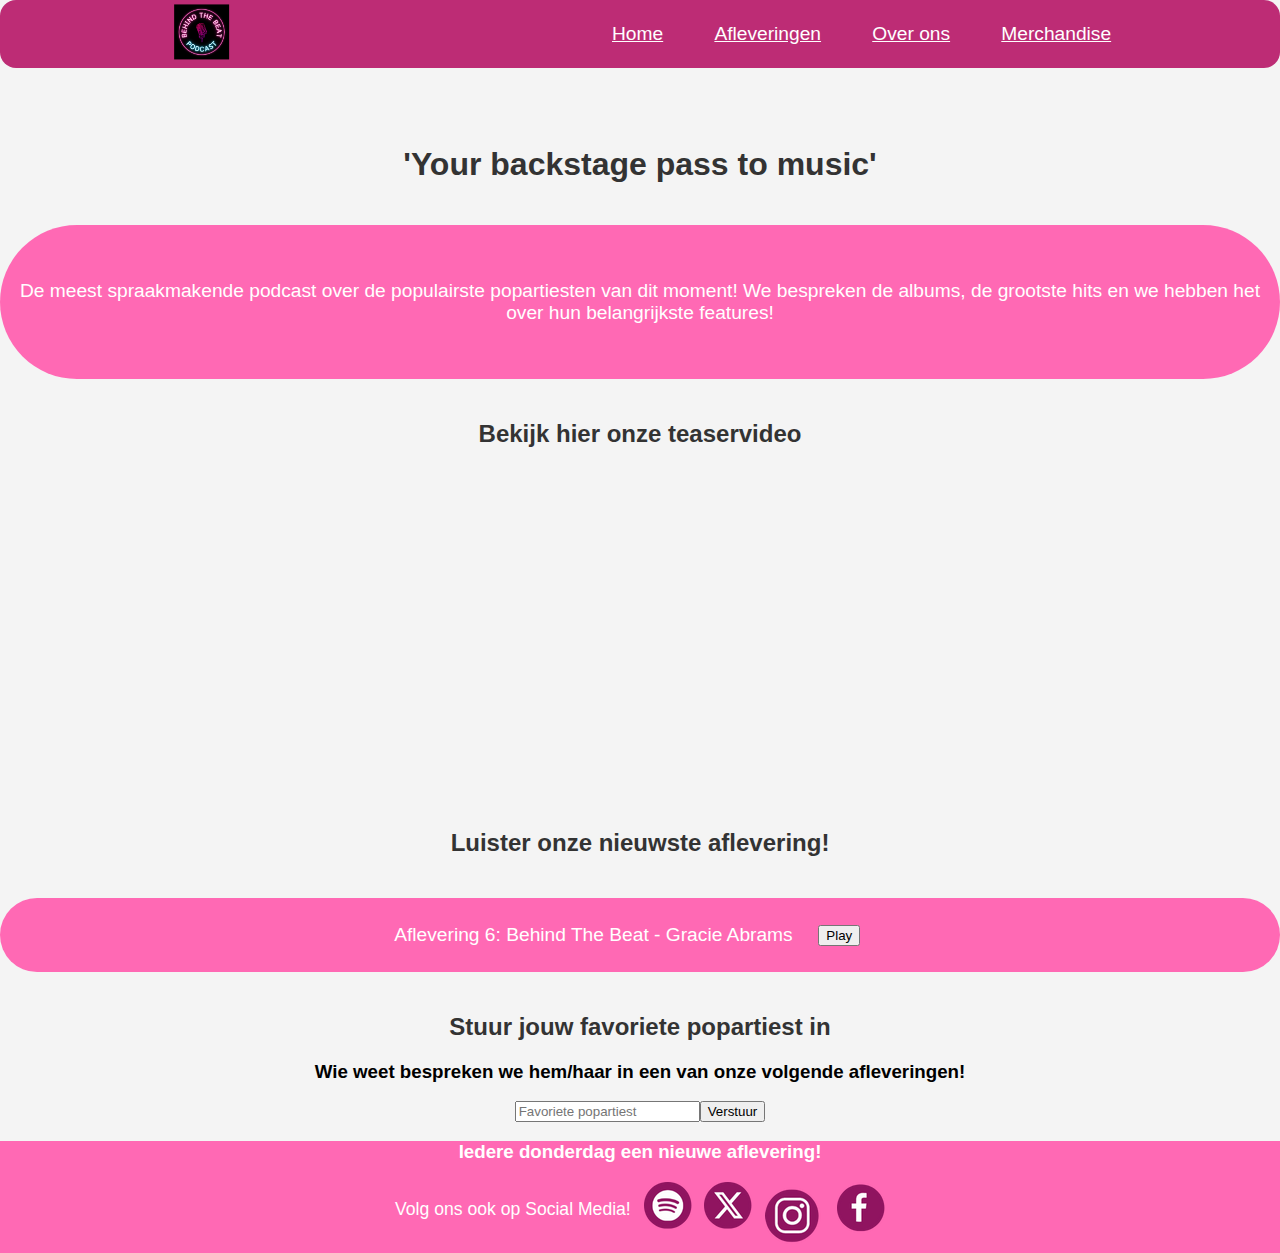
<file: index.html>
<!DOCTYPE html>
<html lang="nl">
<head>
    <meta charset="UTF-8">
    <meta name="viewport" content="width=device-width, initial-scale=1.0">
    <title>Behind The Beat</title>
    <link rel="stylesheet" href="styles/style.css.css">
    <script>
        function bevestigVerzending() {
            var artiest = document.getElementById("popartiest").value;
            if (artiest) {
                alert("Je hebt " + artiest + " succesvol verstuurd!");
            } else {
                alert("Vul alstublieft een popartiest in.");
            }
        }
    </script>
</head>
<body>
    <header>
        <div class="logo">
            <img src="img/logo met rand.png" alt="Behind The Beat Logo">
        </div>
       
        <nav>
            <ul>
                <li><a href="index.html">Home</a></li>
                <li><a href="afleveringen.html">Afleveringen</a></li>
                <li><a href="overons.html">Over ons</a></li>
                <li><a href="merchandise.html">Merchandise</a></li>
            </ul>
        </nav>
    </header>
    <main>
        <br>
        <br>
            <h1>'Your backstage pass to music'</h1>
        <div class="inleiding">
            <p>De meest spraakmakende podcast over de populairste popartiesten van dit moment! We bespreken de albums, de grootste hits en we hebben het over hun belangrijkste features!</p>
        </div>
        <h2>Bekijk hier onze teaservideo</h2>
        <div class="teaservideo">
            <iframe width="500" height="300" src="https://www.youtube.com/embed/jmzAf54Re8A?si=LPLrLTaUpNqcFrEw" title="YouTube video player" frameborder="0" allow="accelerometer; autoplay; clipboard-write; encrypted-media; gyroscope; picture-in-picture; web-share" referrerpolicy="strict-origin-when-cross-origin" allowfullscreen></iframe>
        </div>
        <h2>Luister onze nieuwste aflevering!</h2>
        <div class="highlight">
            <p>Aflevering 6: Behind The Beat - Gracie Abrams</p>
            <div class="play">
                <form action="https://open.spotify.com/">
                    <input type="submit" value="Play">
                </form>
            </div>
        </div>
        <section id="submit-artist">
            <h2>Stuur jouw favoriete popartiest in</h2>
            <h3>Wie weet bespreken we hem/haar in een van onze volgende afleveringen!</h3>
            <div class="formulier">
                <input type="text" id="popartiest" placeholder="Favoriete popartiest">
                <button onclick="bevestigVerzending()">Verstuur</button>
            </div>
        </section>
    </main>
    <footer>
        <h3>Iedere donderdag een nieuwe aflevering!</h3>
        <div class="social-media">
            <p>Volg ons ook op Social Media!</p>
            <a href="https://open.spotify.com/"><img src="img/spotify.png" alt="Spotify"></a>
            <a href="https://x.com/?lang=nl/"><img src="img/twitter.png" alt="Twitter"></a>
            <a href="https://www.instagram.com/"><img src="img/Home Afleveringen Over ons (4).png" alt="Instagram"></a>
            <a href="https://www.facebook.com/"><img src="img/facebook.png" alt="Facebook"></a>
        </div>
    </footer>
</body>
</html>
</file>
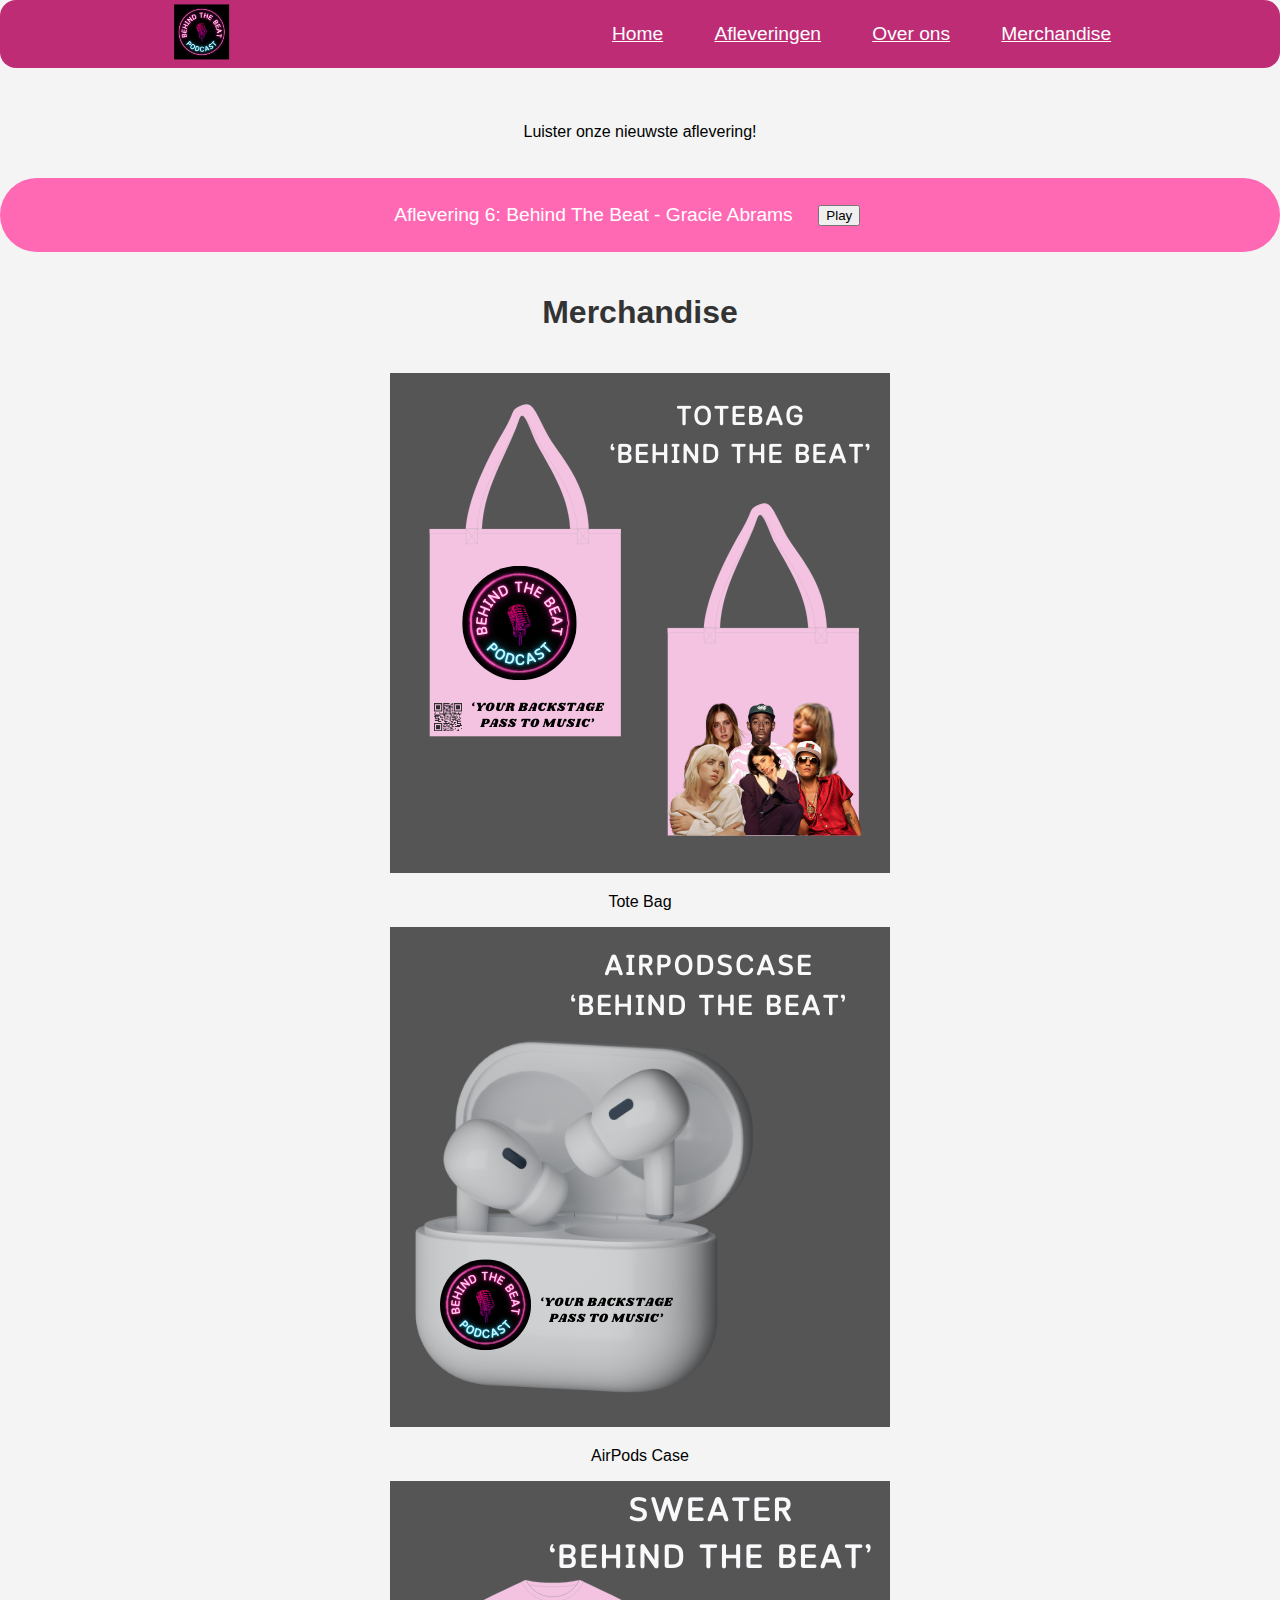
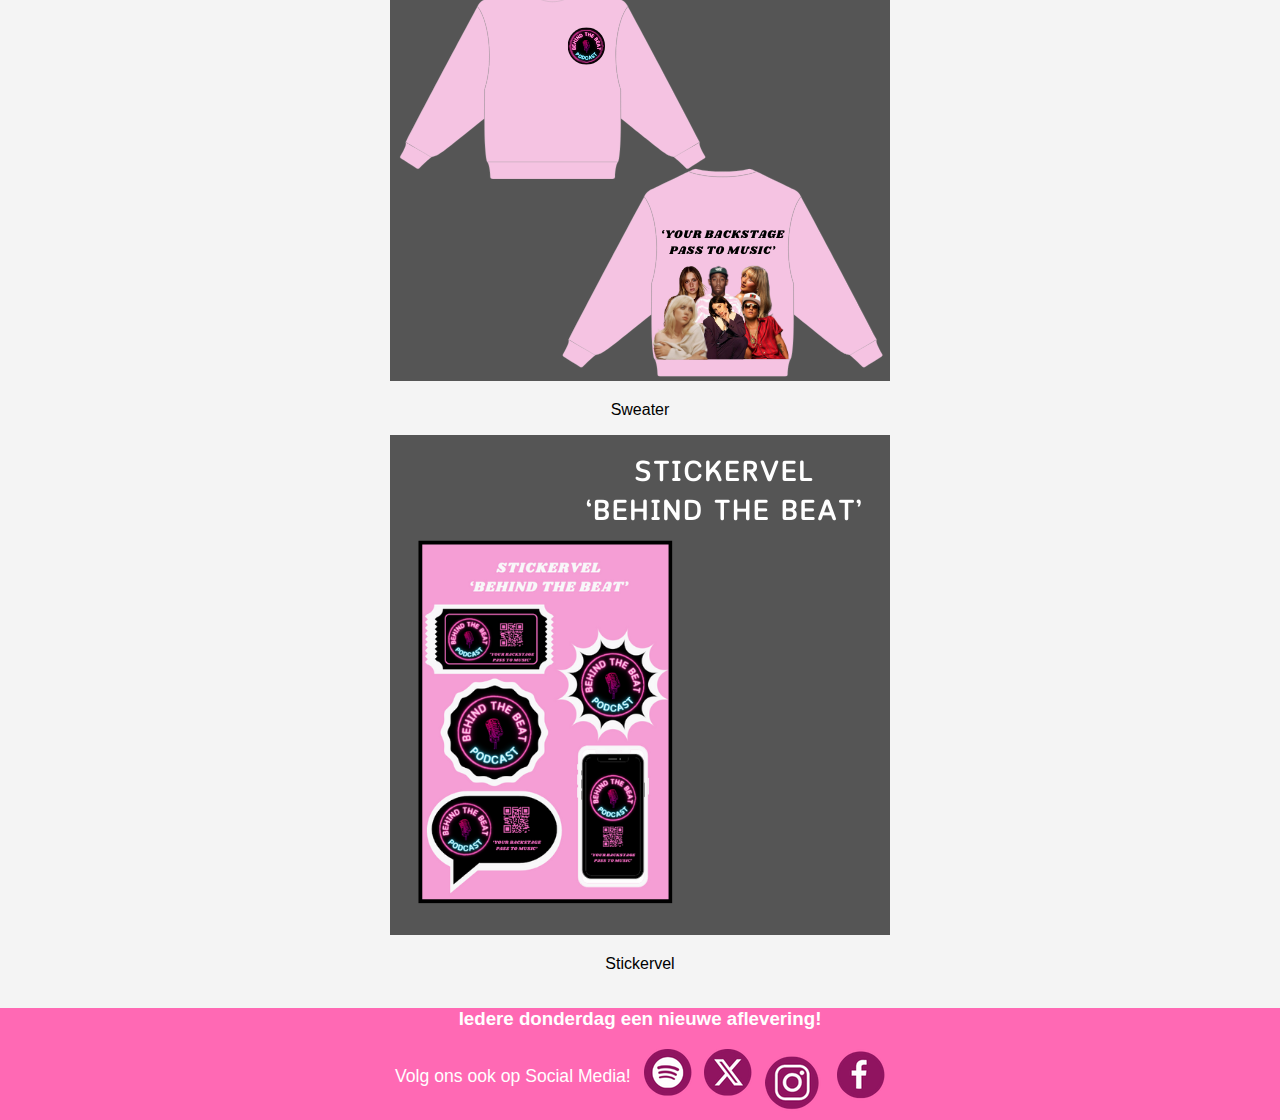
<file: merchandise.html>
<!DOCTYPE html>
<html lang="nl">
<head>
    <meta charset="UTF-8">
    <meta name="viewport" content="width=device-width, initial-scale=1.0">
    <title>Merchandise</title>
    <link rel="stylesheet" href="styles/style.css.css">
</head>
<body>
    <header>
        <div class="logo">
            <img src="img/logo met rand.png" alt="Behind The Beat Logo">
        </div>
        <nav>
            <ul> 
                <li><a href="index.html">Home</a></li>
                <li><a href="afleveringen.html">Afleveringen</a></li>
                <li><a href="overons.html">Over ons</a></li>
                <li><a href="merchandise.html">Merchandise</a></li>
            </ul>
        </nav>
    </header>
    <main>
        <br>
        <p>Luister onze nieuwste aflevering!</p>
        <div class="highlight">
            <p>Aflevering 6: Behind The Beat - Gracie Abrams</p>
            <div class="play">
                <form action="https://open.spotify.com/">
                    <button type="submit">Play</button>
                </form>
            </div>
        </div>
       
        <h1>Merchandise</h1>
        <section class="merchandise-list">
            <article>
                <img src="img/10.png" alt="totebag">
                <p>Tote Bag</p>
            </article>
            <article>
                <img src="img/11.png" alt="airpodscase">
                <p>AirPods Case</p>
            </article>
            <article>
                <img src="img/12.png" alt="sweater">
                <p>Sweater</p>
            </article>
            <article>
                <img src="img/13.png" alt="stickervel">
                <p>Stickervel</p>
            </article>
        </section>
    </main>
    <footer>
        <h3>Iedere donderdag een nieuwe aflevering!</h3>
        <div class="social-media">
            <p>Volg ons ook op Social Media!</p>
            <a href="https://open.spotify.com/"><img src="img/spotify.png" alt="Spotify"></a>
            <a href="https://x.com/?lang=nl/"><img src="img/twitter.png" alt="Twitter"></a>
            <a href="https://www.instagram.com/"><img src="img/Home Afleveringen Over ons (4).png" alt="Instagram"></a>
            <a href="https://www.facebook.com/"><img src="img/facebook.png" alt="Facebook"></a>
        </div>
    </footer>
</body>
</html>
</file>
<file: styles/style.css.css>
body {
    font-family: 'Trebuchet MS', 'Lucida Sans Unicode', 'Lucida Grande', 'Lucida Sans', Arial, sans-serif;
    margin: 0;
    background-color: #f4f4f4;
}

header {
    display: flex;
    justify-content: space-around;
    align-items: center;
    background-color: #bd2c75;
    color: #fff;
    border-radius: 1em;
}

header .logo img {
    height: 5vw;
    max-height: 13em;
}

nav ul {
    list-style: none;
    display: flex;
    gap: 4vw;
}

nav ul li a {
    color: white;
    text-decoration: underline;
    font-size: 1.2em;
}

main {
    display: flex;
    flex-direction: column;
    gap: 1.3em;
}

h1, h2 {
    text-align: center;
    color: #333;
}

h3{
    text-align: center;
}

p {
    text-align: center;
    font-size: 1em;
}

.inleiding {
    display: flex;
    align-items: center;
    font-size: 1.2em;
    background-color: #ff69b4;
    border-radius: 10vw;
    color: #fff;
    height: 8em;
}


.episode-list {
    display: flex;
    flex-direction: column;
    align-items: center;
    gap: 2vw;
}

.episode {
    background-color: #ff69b4;
    display: flex;
    flex-direction: column;
    align-items: center;
    border-radius: 1vw;
    width: 40em;
    text-align: center;
    font-size: 1.2em;
}

.episode img {
    border-radius: 50%;
    width: 8vw;
    height: auto;
}

footer {
    background-color: #ff69b4;
    height: 7em;
    color: #fff;
    text-align: center;
}

.team {
    display: flex;
    flex-direction: column;
    align-items: center;
    gap: 2vw;
}

.member {
    font-size: 1.1em;
    background-color: #ff69b4;
    border-radius: 1vw;
    width: 45em;
    text-align: center;
}


.member img {
    border-radius: 50%;
    width: 8vw;
    max-width: 100px;
    height: auto;
}

.formulier {
    display: flex;
    justify-content: center;
}

.teaservideo {
    display: flex;
    justify-content: center;
}

.play {
    display: flex;
    justify-content: center;
    align-items: center;
    margin: 2vw;
}

.social-media {
    display: flex;
    justify-content: center;
    gap: 1vw;
    font-size: 1.1em;
}

.highlight {
    display: flex;
    justify-content: center;
    align-items: center;
    font-size: 1.2em;
    background-color: #ff69b4;
    border-radius: 10vw;
    color: #fff;
}

.merchandise-list{
    display: flex;
    align-items: center;
    flex-direction: column;
}
</file>
